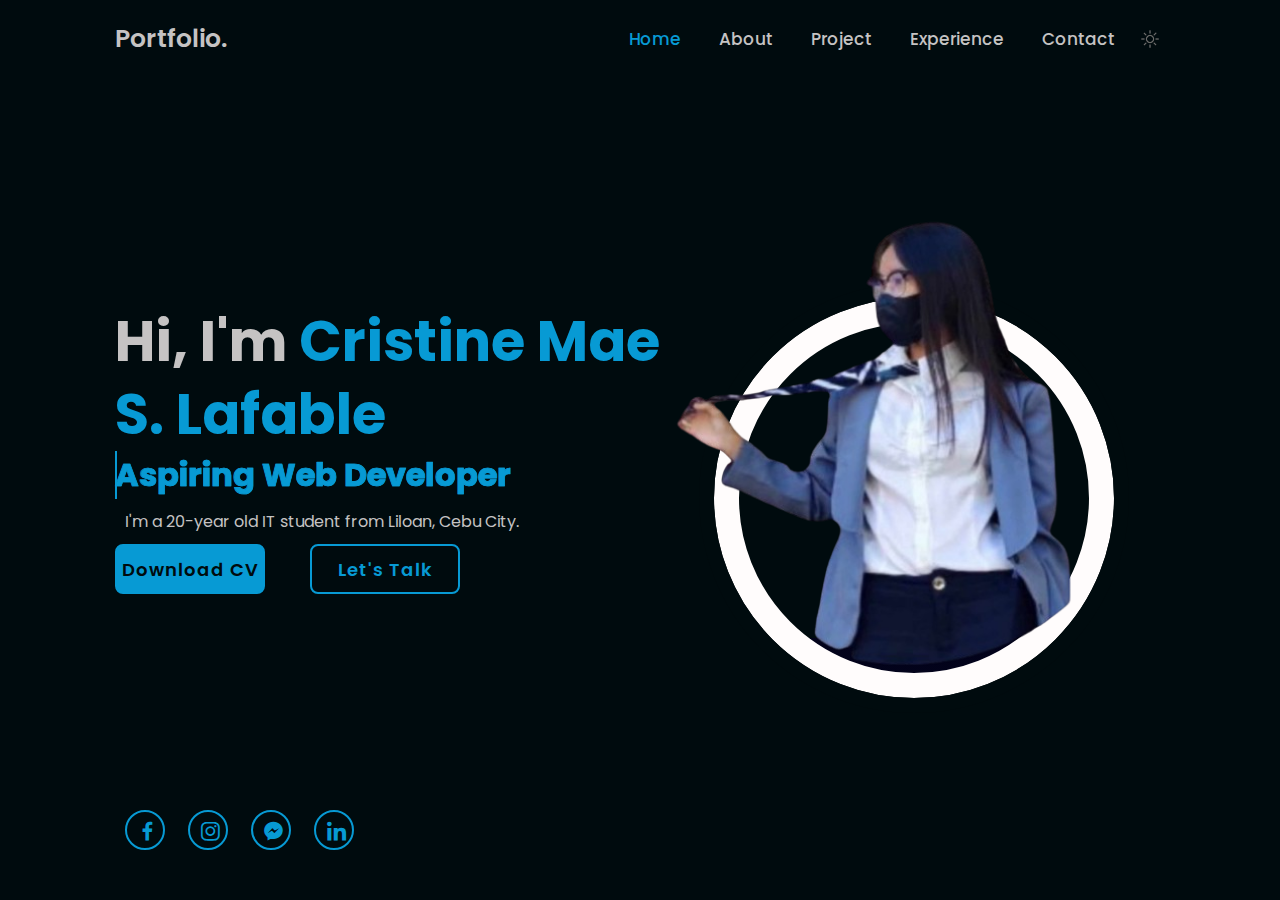
<file: index.html>
<!DOCTYPE html>
<html lang="en">
<head>
    <meta charset="UTF-8">
    <meta name="viewport" content="width=device-width, initial-scale=1.0">
    <title>My Portfolio</title>

    <link rel="stylesheet" href="style.css">

    <link href='https://unpkg.com/boxicons@2.1.4/css/boxicons.min.css' rel='stylesheet'>

</head>
<body>
    <header class="home-header">
        <a href="index.html" class="logo">Portfolio.</a>

        <div class="bx bx-menu" id="menu-icon"></div>
        <nav class="navbar">
            <a href="index.html" class="active">Home</a>
            <a href="about.html">About</a>
            <a href="project.html" class="color">Project</a>
            <a href="experience.html" class="color">Experience</a>
            <a href="contact.html" class="color">Contact</a>
        </nav>
        <img src="sun.png" id="mode-icon">
    </header>

    <section class="home" id="home">
        <div class="home-image">
            <img src="l.png" alt="" class="img">
        </div>

        <div class="home-content">
            <h1>Hi, I'm <span>Cristine Mae S. Lafable</span></h1>
            <div class="text-animate">
                <h3>Aspiring Web Developer</h3>
            </div>
            <p>I'm a 20-year old IT student from Liloan, Cebu City.</p>
        
            <div class="btn-box">
                <a href="https://drive.google.com/file/d/1Kg2mUpKw1plbYyevOkH_GAzIR_iaH6Hm/view?usp=sharing" target="_blank" rel="noopener noreferrer" class="btn">Download CV</a>
                <a href="contact.html" class="btn">Let's Talk</a>
            </div>
        </div>

        <div class="socmed">
            <div class="button">
               <div class="icon"><a href="https://www.facebook.com/jcmayzkie?mibextid=ZbWKwL" target="_blank" rel="noopener noreferrer"><i class='bx bxl-facebook'></i></a></div>
                <span>Facebook</span>
            </div>
            <div class="button">
                <div class="icon"><a href=""><i class='bx bxl-instagram'></i></a></div>
                 <span>Instagram</span>
            </div>
            <div class="button">
                <div class="icon"><a href=""><i class='bx bxl-messenger'></i></a></div>
                 <span>Messenger</span>
            </div>
            <div class="button">
                <div class="icon"><a href=""><i class='bx bxl-linkedin'></i></a></div>
                 <span>Linkedin</span>
            </div>
        </div>
    </section>
    <script src="script.js"></script>
    
</body>
</html>
</file>
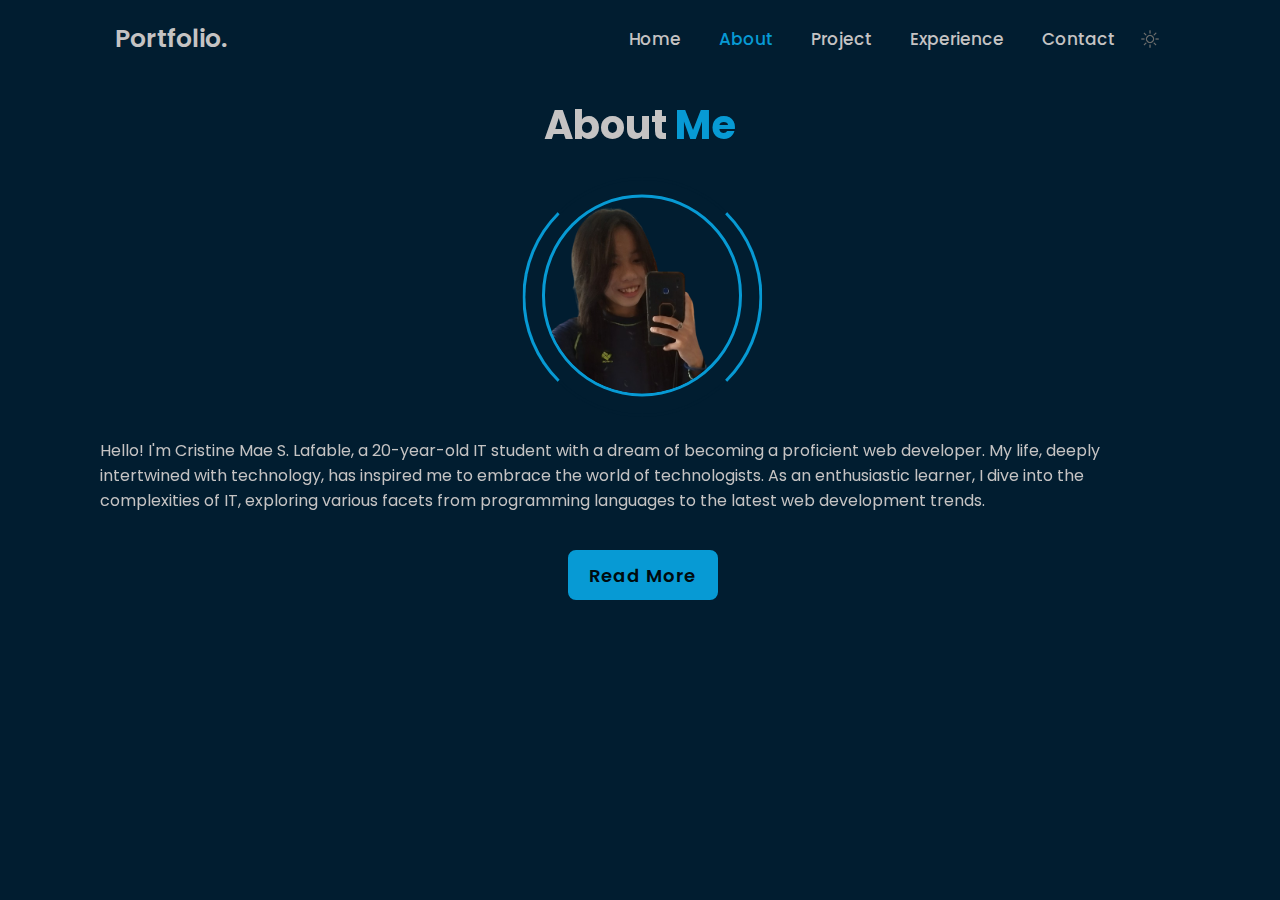
<file: about.html>
<!DOCTYPE html>
<html lang="en">
<head>
    <meta charset="UTF-8">
    <meta name="viewport" content="width=device-width, initial-scale=1.0">
    <title>My Portfolio</title>

    <link rel="stylesheet" href="style.css">

    <link href='https://unpkg.com/boxicons@2.1.4/css/boxicons.min.css' rel='stylesheet'>

</head>
<body>
    <header class="header">
        <a href="index.html" class="logo">Portfolio.</a>

        <div class="bx bx-menu" id="menu-icon"></div>
        <nav class="navbar">
            <a href="index.html">Home</a>
            <a href="about.html" class="active">About</a>
            <a href="project.html">Project</a>
            <a href="experience.html">Experience</a>
            <a href="contact.html">Contact</a>
        </nav>
        <img src="sun.png" id="mode-icon">
    </header>
      
    <section class="bg">
        <div class="about">
            <h3 class="heading">About <span> Me</span></h3>
        <div class="abt-img">
            <img src="p.png" alt="">
            <span class="spin"></span>
        </div>

        <div class="about-content">
            <p>
            Hello! I'm Cristine Mae S. Lafable, a 20-year-old IT student with a dream of becoming a proficient web developer. My life, deeply intertwined with technology, has inspired me to embrace the world of technologists.
            As an enthusiastic learner, I dive into the complexities of IT,
            exploring various facets from programming languages to the latest web development trends.
            </p>
        </div>

        <div class="btn-box">
            <a href="ReadMore.html" class="btn" id="read">Read More</a>
        </div>

    </div>
    </section>

    <script src="script.js"></script>
</body>
</html>
</file>
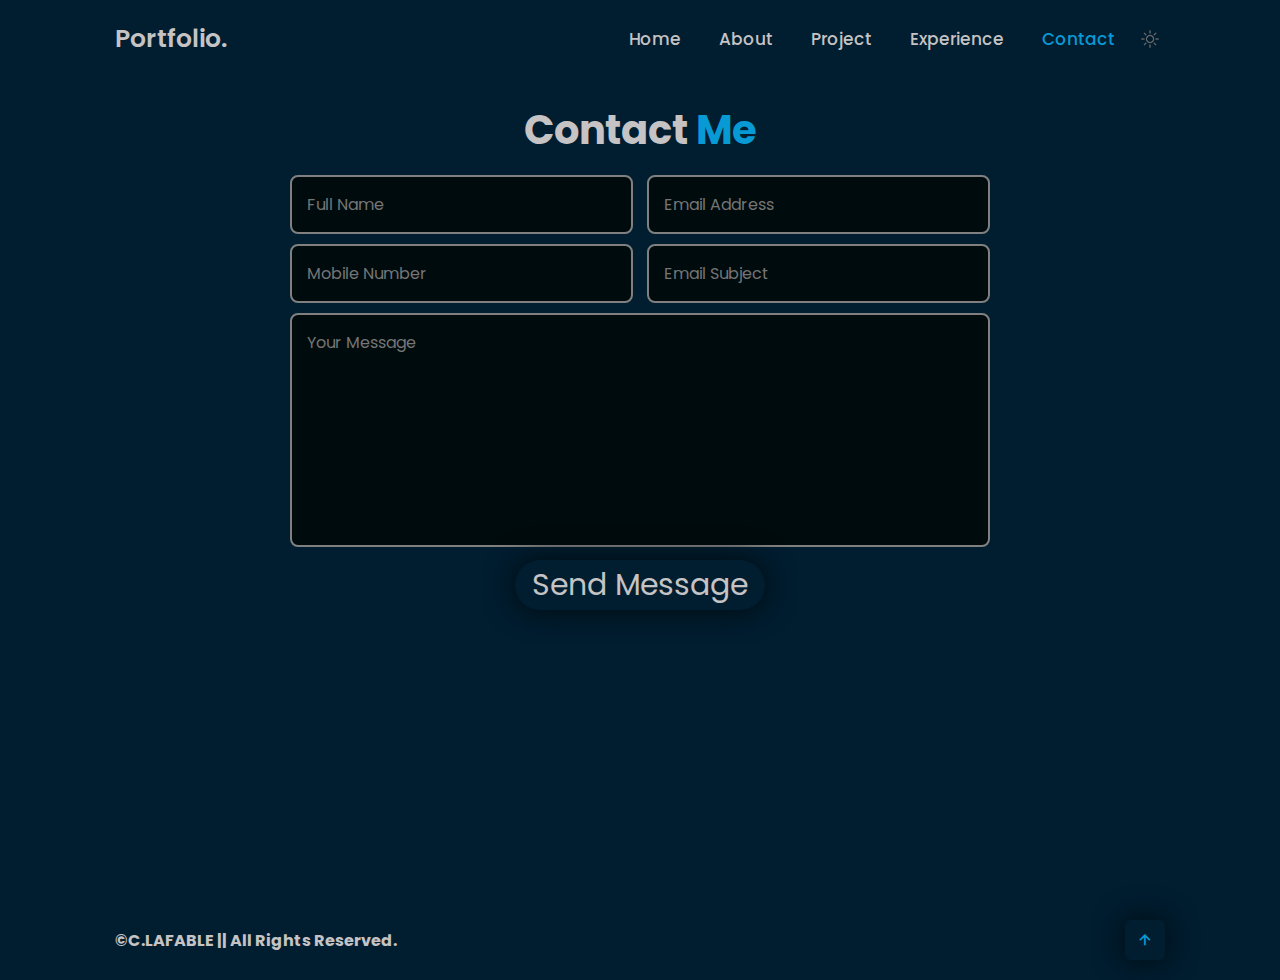
<file: contact.html>
<!DOCTYPE html>
<html lang="en">
<head>
    <meta charset="UTF-8">
    <meta name="viewport" content="width=device-width, initial-scale=1.0">
    <title>My Portfolio</title>

    <link rel="stylesheet" href="style.css">

    <link href='https://unpkg.com/boxicons@2.1.4/css/boxicons.min.css' rel='stylesheet'>

</head>
<body>
    <header class="header">
        <a href="index.html" class="logo">Portfolio.</a>

        <div class="bx bx-menu" id="menu-icon"></div>
        <nav class="navbar">
            <a href="index.html">Home</a>
            <a href="about.html">About</a>
            <a href="project.html">Project</a>
            <a href="experience.html">Experience</a>
            <a href="contact.html" class="active">Contact</a>
        </nav>
        <img src="sun.png" id="mode-icon">
    </header>
      
    <section class="bg"> 
        <div class="contact">
        <h2 class="head">Contact <span>Me</span></h2>
        
        <form action="#">
            <div class="input-box">
                <input type="text" placeholder="Full Name">
                <input type="text" placeholder="Email Address">         
            </div>
            <div class="input-box">
                <input type="text" placeholder="Mobile Number">
                <input type="text" placeholder="Email Subject">         
            </div>
            <textarea name="" id="" cols="20" rows="8" placeholder="Your Message"></textarea>
            <br><input type="submit" value="Send Message" class="btn">
        </form>
    </div>
    </section>
    
    <footer class="footer">
        <div class="footer-text">
            <p><b>©C.LAFABLE || All Rights Reserved.</b></p>
        </div>
        <div class="footer-icon">
            <a href="index.html"><i class='bx bx-up-arrow-alt'></i></a>
        </div>
    </footer>

    <script src="script.js"></script>
</body>
</html>
</file>
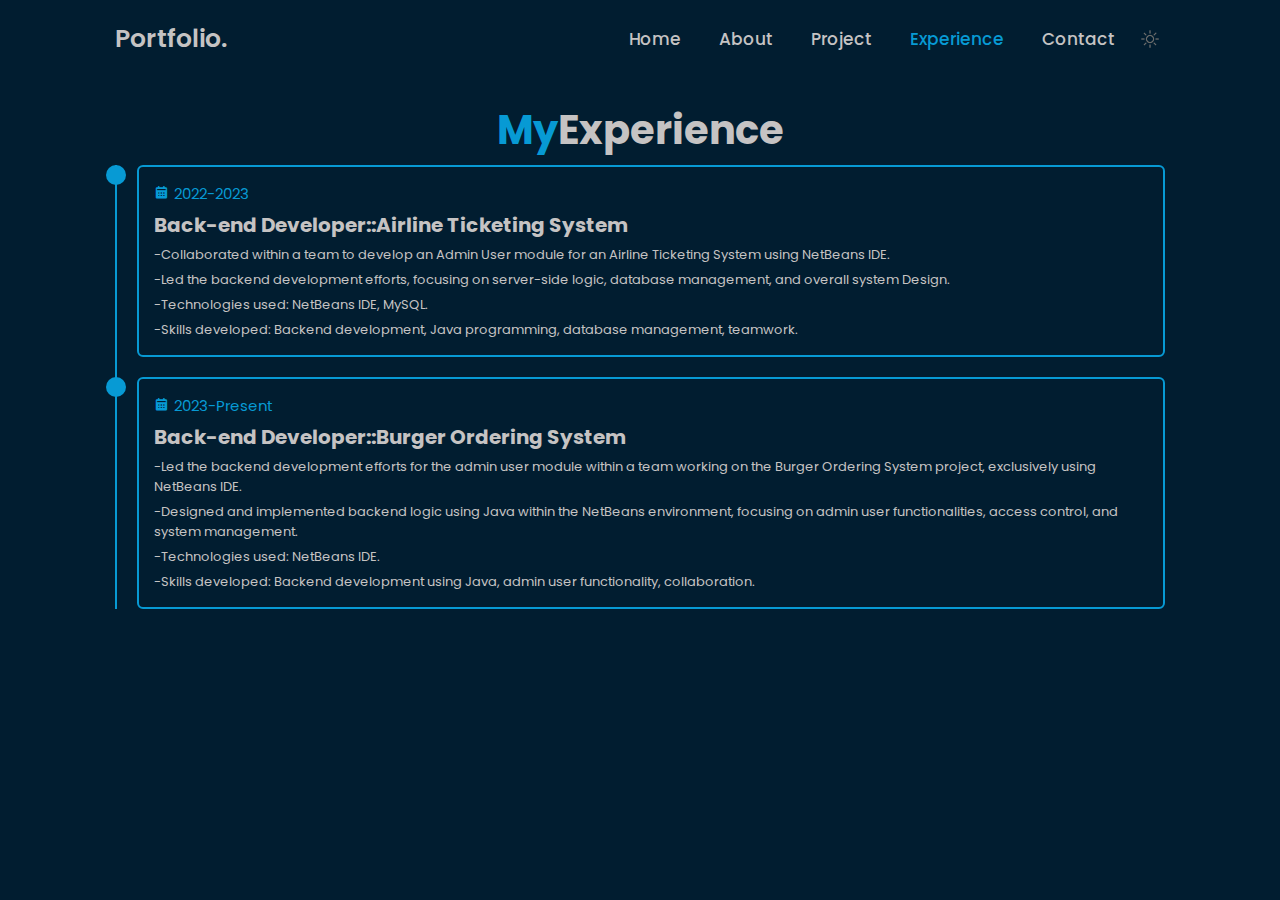
<file: experience.html>
<!DOCTYPE html>
<html lang="en">
<head>
    <meta charset="UTF-8">
    <meta name="viewport" content="width=device-width, initial-scale=1.0">
    <title>My Portfolio</title>

    <link rel="stylesheet" href="style.css">

    <link href='https://unpkg.com/boxicons@2.1.4/css/boxicons.min.css' rel='stylesheet'>

</head>
<body>
    <header class="header">
        <a href="index.html" class="logo">Portfolio.</a>

        <div class="bx bx-menu" id="menu-icon"></div>
        <nav class="navbar">
            <a href="index.html">Home</a>
            <a href="about.html">About</a>
            <a href="project.html">Project</a>
            <a href="experience.html" class="active">Experience</a>
            <a href="contact.html">Contact</a>  
        </nav>
           <img src="sun.png" id="mode-icon">
    </header>
      
    <section class="bg experience">
        <div class="experience">
         <h2 class="title"><span>My</span> Experience</h2>

            <div class="experience-box">
                <div class="experience-content">
                    <div class="content">
                        <div class="year"><i class='bx bxs-calendar'></i>2022-2023</div>
                        <h3>Back-end Developer::Airline Ticketing System</h3>
                        <p>-Collaborated within a team to develop an Admin User module for an Airline Ticketing System using NetBeans IDE.</p>
                        <p>-Led the backend development efforts, focusing on server-side logic, database management, and overall system Design.</p>
                        <p>-Technologies used: NetBeans IDE, MySQL.</p>
                        <p>-Skills developed: Backend development, Java programming, database management, teamwork.</p>
                    </div>
                </div>

                <div class="experience-content">
                    <div class="content">
                        <div class="year"><i class='bx bxs-calendar'></i>2023-Present</div>
                        <h3>Back-end Developer::Burger Ordering System</h3>
                        <p>-Led the backend development efforts for the admin user module within a team working on the Burger Ordering System project, exclusively using NetBeans IDE.</p>
                        <p>-Designed and implemented backend logic using Java within the NetBeans environment, focusing on admin user functionalities, access control, and system management.</p>
                        <p>-Technologies used: NetBeans IDE.</p>
                        <p>-Skills developed: Backend development using Java, admin user functionality, collaboration.</p>
                    </div>
                </div>
            </div>
        </div>
    </section>

    <script src="script.js"></script>
</body>
</html>
</file>
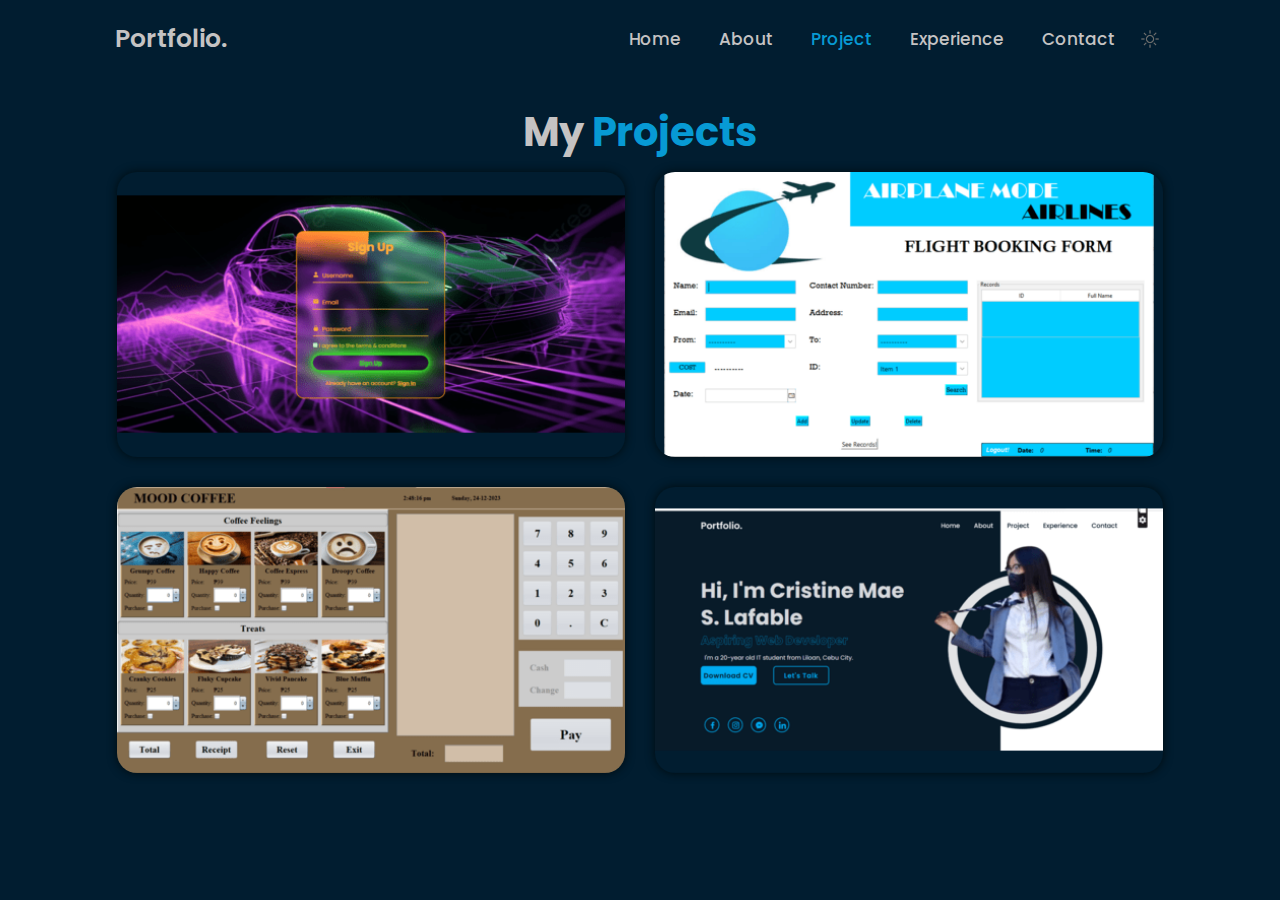
<file: project.html>
<!DOCTYPE html>
<html lang="en">
<head>
    <meta charset="UTF-8">
    <meta name="viewport" content="width=device-width, initial-scale=1.0">
    <title>My Portfolio</title>

    <link rel="stylesheet" href="style.css">

    <link href='https://unpkg.com/boxicons@2.1.4/css/boxicons.min.css' rel='stylesheet'>

</head>
<body>
    <header class="header">
        <a href="index.html" class="logo">Portfolio.</a>

        <div class="bx bx-menu" id="menu-icon"></div>
        <nav class="navbar">
            <a href="index.html">Home</a>
            <a href="about.html">About</a>
            <a href="project.html" class="active">Project</a>
            <a href="experience.html">Experience</a>
            <a href="contact.html">Contact</a>
        </nav>
        <img src="sun.png" id="mode-icon">
    </header>
      
    <section class="bg">
        <div class="project">
            <h2 class="head">My <span>Projects</span></h2>
         <div class="project-container">
        <div class="project-box">
            <img src="log.png" alt="">
            <div class="project-layer">
                <h4>Login Form Design</h4>
            </div>
        </div>
        <div class="project-box">
            <img src="flight.png" alt="">
            <div class="project-layer">
                <h4>Airline Ticketing System</h4>
            </div>
        </div>
        <div class="project-box">
            <img src="system.png" alt="">
            <div class="project-layer">
                <h4>Burger Ordering System</h4>
            </div>
        </div>
        <div class="project-box">
            <img src="port.png" alt="">
            <div class="project-layer">
                <h4>Portfolio Website Design</h4>
            </div>
        </div>
    </div>   
    </div>
     </section>

     <script src="script.js"></script>
</body>
</html>
</file>
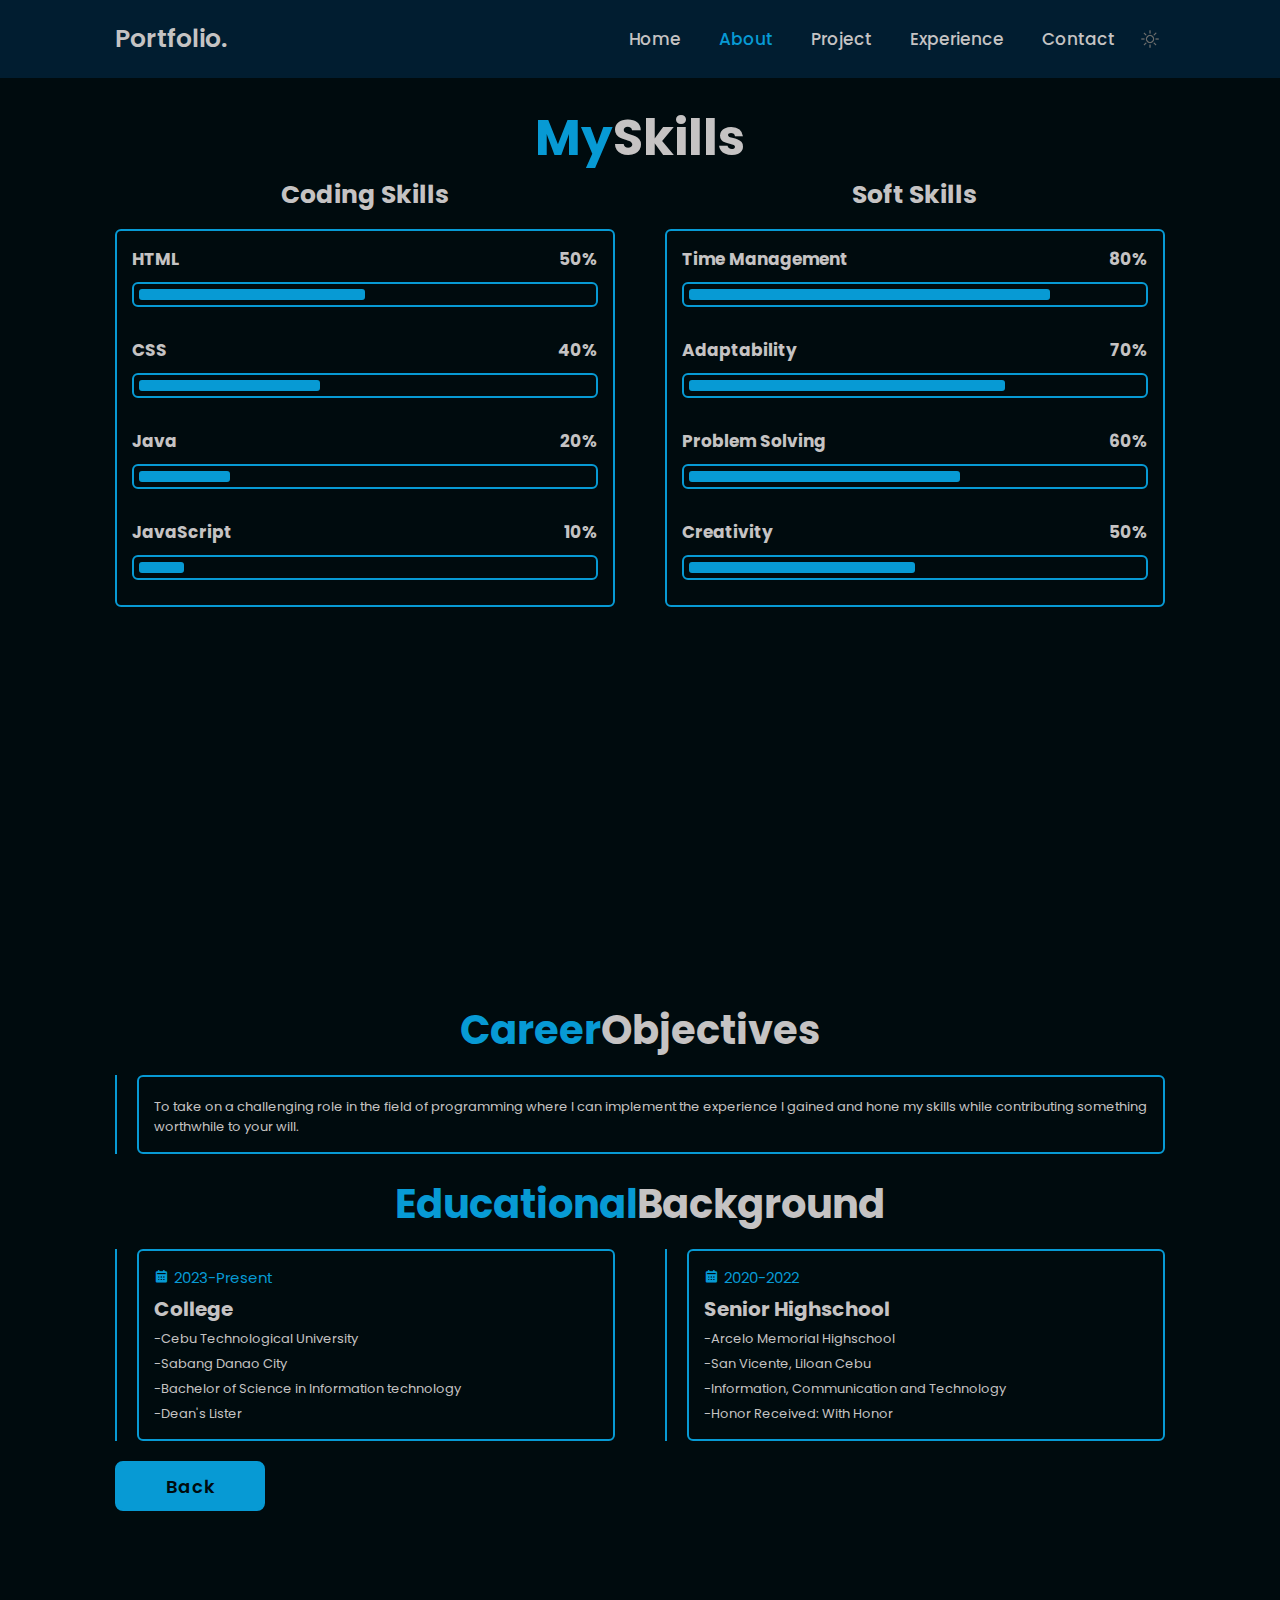
<file: ReadMore.html>
<!DOCTYPE html>
<html lang="en">
<head>
    <meta charset="UTF-8">
    <meta name="viewport" content="width=device-width, initial-scale=1.0">
    <title>My Portfolio</title>

    <link rel="stylesheet" href="style.css">

    <link href='https://unpkg.com/boxicons@2.1.4/css/boxicons.min.css' rel='stylesheet'>

</head>
<body>
    <header class="header">
        <a href="index.html" class="logo">Portfolio.</a>

        <div class="bx bx-menu" id="menu-icon"></div>
        <nav class="navbar">
            <a href="index.html">Home</a>
            <a href="about.html" class="active">About</a>
            <a href="project.html">Project</a>
            <a href="experience.html">Experience</a>
            <a href="contact.html">Contact</a>
        </nav>
        <img src="sun.png" id="mode-icon">
    </header>

    <section class="skills">
        <h2 class="head"><span>My</span>Skills</h2>

        <div class="skills-row">
            <div class="skills-column">
                <h3 class="title">Coding Skills</h3>

                <div class="skills-box">
                    <div class="skills-content">
                        <div class="progress">
                            <h3>HTML <span>50%</span></h3>
                            <div class="bar"><span></span></div>
                        </div>

                        <div class="progress">
                            <h3>CSS <span>40%</span></h3>
                            <div class="bar"><span></span></div>
                        </div>
                        
                        <div class="progress">
                            <h3>Java <span>20%</span></h3>
                            <div class="bar"><span></span></div>
                        </div>
                        
                        <div class="progress">
                            <h3>JavaScript <span>10%</span></h3>
                            <div class="bar"><span></span></div>
                        </div>
                    </div>
                </div>
            </div>

            <div class="skills-column">
                <h3 class="title">Soft Skills</h3>

                <div class="skills-box">
                    <div class="skills-content">
                        <div class="progress">
                            <h3>Time Management <span>80%</span></h3>
                            <div class="bar"><span></span></div>
                        </div>

                        <div class="progress">
                            <h3>Adaptability <span>70%</span></h3>
                            <div class="bar"><span></span></div>
                        </div>
                        
                        <div class="progress">
                            <h3>Problem Solving <span>60%</span></h3>
                            <div class="bar"><span></span></div>
                        </div>
                        
                        <div class="progress">
                            <h3>Creativity <span>50%</span></h3>
                            <div class="bar"><span></span></div>
                        </div>
                    </div>
                </div>
            </div>
        </div>
    </section>

    <section class="education">
        <div class="education-column"> 
            <h3 class="title"><span>Career</span> Objectives</h3>
    
             <div class="education-box">
                <div class="education-content">
                    <div class="content">
                    <p>To take on a challenging role in the field of programming where I can implement the experience
                        I gained and hone my skills while contributing something worthwhile to your will.</p>
                    </div>
                </div>
            </div>
        </div>

    <h3 class="title"><span>Educational</span> Background</h3>
     <div class="education-row">
       <div class="education-column"> 
        
            <div class="education-box">
                <div class="education-content">
                    <div class="content">
                        <div class="year"><i class='bx bxs-calendar'></i>2023-Present</div>
                        <h3>College</h3>
                        <p>-Cebu Technological University</p>
                        <p>-Sabang Danao City</p>
                        <p>-Bachelor of Science in Information technology</p>
                        <p>-Dean's Lister</p>
                    </div>
                </div>
            </div>
        </div>
            <div class="education-column"> 
              <div class="education-box">
                <div class="education-content">
                    <div class="content">
                        <div class="year"><i class='bx bxs-calendar'></i>2020-2022</div>
                        <h3>Senior Highschool</h3>
                        <p>-Arcelo Memorial Highschool</p>
                        <p>-San Vicente, Liloan Cebu</p>
                        <p>-Information, Communication and Technology</p>
                        <p>-Honor Received: With Honor</p>
                    </div>
                </div>
             </div>
          </div>
     </div>

     <div class="btn-box">
        <a href="about.html" class="btn" id="read">Back</a>
    </div>
    </section>

    <script src="script.js"></script>
</body>
</html>
</file>
<file: style.css>
@import url('https://fonts.googleapis.com/css2?family=Poppins:wght@300;400;500;600;700;800;900&display=swap');

*{
    margin: 0;
    padding: 0;
    box-sizing: border-box;
    border: none;
    outline: none;
    font-family: 'Poppins', sans-serif;
}

:root{
    --bg-color: #000b0e;
    --second-bg-color: #011d30;
    /*--second-bg-color: #112e42;*/
    /*--text-color: #ededed;
    --main-color: #00abf0;*/
    --text-color: #c5c3c3;
    --main-color: #079ad4;
    --border-color: #fffcfc;
}

.light-mode{
    --bg-color: #ffffff;
    --second-bg-color: #e9e9e9;
    --text-color: #070707;
    --main-color: #079ad4;
    --border-color: #050505;
}

html{
    font-size: 62.5%;
    overflow-x: hidden;
}

.home{
    background: var(--bg-color);
    color: var(--text-color);
}

.header{
    position: fixed;
    top: 0;
    left: 0;
    width: 100%;
    padding: 2rem 9%;
    background: var(--second-bg-color);
    display: flex;
    justify-content: space-between;
    align-items: center;
    z-index: 100;
}

.home-header{
    position: fixed;
    top: 0;
    left: 0;
    width: 100%;
    padding: 2rem 9%;
    background: var(--bg-color);
    display: flex;
    justify-content: space-between;
    align-items: center;
    z-index: 100;
}


.logo{
    font-size: 2.5rem;
    color: var(--text-color);
    font-weight: 600;
    text-decoration: none;
}

.navbar a{
    font-size: 1.7rem;
    color: var(--text-color);
    font-weight: 500;
    margin-left: 3.5rem;
    transition: .3s;
    text-decoration: none;
}

.navbar a:hover, .navbar a.active{
    color: var(--main-color);
}

#mode-icon{
    width: 30px;
    cursor: pointer;
    margin-left: 2rem;
}

nav {
    flex: 1;
    text-align: right;
}

#menu-icon{
    font-size: 3.6rem;
    color: var(--text-color);
    cursor: pointer;
    display: none;
}

section{
    min-height: 100vh;
    padding: 10rem 9% 2rem;
}

.home{
    display: flex;
    align-items: center;
    padding: 0 9%;
}

.home-image{
    width: 400px;
    height: 400px;
    background: linear-gradient(var(--bg-color) 90%, #03011dd5 10%);
    border-radius: 50%;
    border: 25px solid var(--border-color);
    outline: 15px solid var(--bg-color);
    position: absolute;
    top: 50%;
    right: 13%; 
    transform: translateY(-38%);  
    
}
 
.home-image .img{
    width: 360px;
    height: 350px;
    top: 50%;
    right: 10%; 
    position: absolute;
    transform: scale(1.4) translateY(-47%);
}

.home-content{
    max-width: 60rem;
    z-index: 1;
}

.home-content h1{
    font-size: 5.6rem;
    font-weight: 700;
    line-height: 1.3;
    color: var(--text-color);
}

.home-content .text-animate{
    position: relative;
    width: 50rem;
}

.home-content .text-animate h3{
    font-size: 3.2rem;
    font-weight: 700;
    color: transparent;
    -webkit-text-stroke: .7px var(--main-color);
    background-image: linear-gradient(var(--main-color), var(--main-color));
    background-repeat: no-repeat;
    -webkit-background-clip: text;
    background-position: 0 0;
    animation: homeBgText 6s linear infinite;
    animation-delay: 2s;
}

.home-content .text-animate h3::before{
    content: '';
    position: absolute;
    top: 0;
    left: 0;
    width: 0;
    height: 100%;
    border-right: 2px solid var(--main-color);
    z-index: -1;
    animation: homeCursorText 6s linear infinite;
    animation-delay: 2s;
}

@keyframes homeBgText{
    0%,
    10%,
    100%{
        background-position: -50rem 0;
    }

    65%,
    85%{
        background-position: 0 0;
    }
}

@keyframes homeCursorText{
    0%,
    10%,
    100%{
       width: 0;
    }
    
    65%,
    85%{
       width: 100%;
       opacity: 1;
    }

    75%,
    81%{
        opacity: 0;
    }
}

.home-content p{
    font-size: 1.6rem;
    margin: 1rem;
}


.btn-box{
    position: relative;
    display: flex;
    justify-content: space-between;
    width: 34.5rem;
    height: 5rem;
}

.btn{
    text-decoration: none;
}

.btn-box .btn{
    position: relative;
    display: inline-flex;
    justify-content: center;
    align-items: center;
    width: 15rem;
    height: 100%;
    background: var(--main-color);
    border: .2rem solid var(--main-color);
    border-radius: .8rem;
    font-size: 1.8rem;
    font-weight: 600;
    letter-spacing: .1rem;
    color: var(--bg-color);
    z-index: 1;
    overflow: hidden;
    transition: .5s;
}

.btn-box .btn:hover{
    color: var(--main-color);
}

.btn-box .btn:nth-child(2){
    background: transparent;
    color: var(--main-color);
}

.btn-box .btn:nth-child(2):hover{
    color: var(--bg-color);
}

.btn-box .btn:nth-child(2)::before{
    background: var(--main-color);
}

.btn-box .btn::before{
    content: '';
    position: absolute;
    top: 0;
    left: 0;
    width: 0;
    height: 100%;
    background: var(--bg-color);
    z-index: -1;
    transition: .5s;
}

.btn-box .btn:hover::before{
    width: 100%;
}


.socmed{
    position: absolute;
    bottom: 4rem;
}

.socmed .button{
   display: inline-block;
   height: 40px;
   width: 40px;
   margin: 5px 10px;
   border-radius: 50px;
   background: transparent;
   border: .2rem solid var(--main-color);
   cursor: pointer;
   transition: .5s;
   overflow: hidden;
}

.socmed .button:hover{
    width: 200px;
    color: var(--bg-color);
}

.socmed .button .icon{
    display: inline-block;
    height: 40px;
    width: 40px;
    text-align: center;
    box-sizing: border-box;
    border-radius: 50px;
    line-height: 40px;
}

.socmed .button .icon i{
    font-size: 25px;
    color: var(--main-color);
    line-height: 40px;
}

.socmed .button span{
    display: relative;
    font-size: 25px;
    color: var(--main-color);
    font-weight: 500;
    align-items: center;
    justify-content: center;
    margin-left: 10px;
}

/*about*/
.bg{
    background: var(--second-bg-color);
    color: var(--text-color);
}

.about{
    display: flex;
    align-items: center;
    justify-content: center;
    gap: 2rem;
}


span{
    color: var(--main-color);
}

.abt-img{
    position: relative;
    width: 250px;
    height: 250px;
    border-radius: 50%;
    display: flex;
    justify-content: center;
    align-items: center;
}

.abt-img img {
    width: 200px;
    border-radius: 50%;
    border: 3px solid var(--main-color);
    transform: translate(1%, 35%);
}

.abt-img .spin {
    position: absolute;
    transform: translate(1%, 30%) rotate(0);
    width: 240px;
    height: 240px;
    border-radius: 50%;
    border-top: 3px solid var(--second-bg-color);
    border-bottom: 3px solid var(--second-bg-color);
    border-left: 3px solid var(--main-color);
    border-right: 3px solid var(--main-color);
    animation: aboutSpinner 8s linear infinite;
}

@keyframes aboutSpinner {
    100% {
        transform: translate(1%, 30%) rotate(360deg);
    }
}

.heading{
    position: fixed;
    font-size: 4rem;
    margin-top: -200px;
}

.about-content{
    position: fixed;
    margin-top: 500px;
    font-size: 1.6rem;
    margin-left: 100px;
    margin-right: 100px;
}

.about .btn-box{
    position: fixed;
    margin-top: 700px;
    margin-left: 200px;
}

/*Read More*/
.skills{
    padding-bottom: 7rem;
    background: var(--bg-color);
    color: var(--text-color);
}

.skills .head{
  color: var(--text-color);
  display: flex;
  align-items: center;
  justify-content: center;
  font-size: 5rem;
}

.skills .skills-row{
    display: flex;
    flex-wrap: wrap;
    gap: 5rem;
}

.skills-row .skills-column{
    flex: 1 1 40rem;
}

.skills-column .title{
    font-size: 2.5rem;
    margin: 0 0 1.5rem;
    text-align: center;
}

.skills-box .skills-content{
    position: relative;
    border: .2rem solid var(--main-color);
    border-radius: .6rem;
    padding: .5rem 1.5rem;
    z-index: 1;
    overflow: hidden;
}

.skills-box .skills-content::before{
    content: '';
    position: absolute;
    top: 0;
    left: 0;
    width: 0;
    height: 100%;
    background: var(--second-bg-color);
    z-index: -1;
    transition: .5s;
}

.skills-box .skills-content:hover::before{
    width: 100%;
}

.skills-content .progress{
    padding: 1rem 0;
}

.skills-content .progress h3{
    font-size: 1.7rem;
    display: flex;
    justify-content: space-between;
}

.skills-content .progress h3 span{
    color: var(--text-color);
}

.skills-content .progress .bar{
    height: 2.5rem;
    border-radius: .6rem;
    border: .2rem solid var(--main-color);
    padding: .5rem;
    margin: 1rem 0;
}

.skills-content .progress .bar span{
    display: block;
    height: 100%;
    border-radius: .3rem;
    background: var(--main-color);
}

.skills-column:nth-child(1) .skills-content .progress:nth-child(1) .bar span{
    width: 50%;
}

.skills-column:nth-child(1) .skills-content .progress:nth-child(2) .bar span{
    width: 40%;
}

.skills-column:nth-child(1) .skills-content .progress:nth-child(3) .bar span{
    width: 20%;
}

.skills-column:nth-child(1) .skills-content .progress:nth-child(4) .bar span{
    width: 10%;
}

.skills-column:nth-child(2) .skills-content .progress:nth-child(1) .bar span{
    width: 80%;
}

.skills-column:nth-child(2) .skills-content .progress:nth-child(2) .bar span{
    width: 70%;
}

.skills-column:nth-child(2) .skills-content .progress:nth-child(3) .bar span{
    width: 60%;
}

.skills-column:nth-child(2) .skills-content .progress:nth-child(4) .bar span{
    width: 50%;
}

.education{
    background: var(--bg-color);
    color: var(--text-color);
}

.education .education-row{
    display: flex;
    flex-wrap: wrap;
    gap: 5rem;
}

.education-row .education-column{
    flex: 1 1 40rem;
}

.education .title{
    font-size: 4rem;
    margin-bottom: 1.5rem;
    display: flex;
    justify-content: center;
}

.education-box{
    position: relative;
    border-left: .2rem solid var(--main-color);
    z-index: 1;
}

.education-box .education-content{
    position: relative;
    padding-left: 2rem;
}



/*.education-box .education-content::before{
    content: '';
    position: absolute;
    top: 0;
    left: -1.1rem;
    width: 2rem;
    height: 2rem;
    background: var(--main-color);
    border-radius: 50%;
}*/

.education-content .content{
    position: relative;
    padding: 1.5rem;
    border: .2rem solid var(--main-color);
    border-radius: .6rem;
    margin-bottom: 2rem;
    overflow: hidden;
}


.education-content .content::before{
    content:'';
    position: absolute;
    top: 0;
    left: 0;
    width: 0;
    height: 100%;
    background: var(--second-bg-color);
    z-index: -1;
    transition: .5s ease;
}

.education-content .content:hover:before{
    width: 100%;
}

.education-content .content .year{
    font-size: 1.5rem;
    color: var(--main-color);
    padding-bottom: .5rem;
}

.education-content .content .year i{
    padding-right: .5rem;
}

.education-content .content  h3{
    font-size: 2rem;
}

.education-content .content  p{
    font-size: 1.3rem;
    padding-top: .5rem;
}

/*Project*/
.project{
    padding: 2px;
}

.project .head{
    font-size: 4rem;
    text-align: center;
    margin-bottom: 1rem;
}

.project-container{
    display: grid;
    grid-template-columns: repeat(2, 1fr);
    align-items: center;
    gap: 3rem;
}

.project-container .project-box{
    position: relative;
    border-radius: 2rem;
    box-shadow: 0 0 1rem var(--bg-color);
    overflow: hidden;
    display: flex;
    z-index: 1;
}

.project-box img{
    width: 100%;
    transition: .5s ease;
}

.project-box:hover img{
    transform: scale(1.1);
}

.project-box .project-layer{
    position: absolute;
    bottom: 0;
    left: 0;
    width: 100%;
    height: 100%;
    background: linear-gradient(rgba(0, 0, 0, .1), var(--main-color));
    display: flex;
    justify-content: center;
    align-items: center;
    transform: translateY(100%);
    transition: .5s ease;
}

.project-box:hover .project-layer{
    transform: translateY(0);
}

.project-box .project-layer h4{
    font-size: 2rem;
    text-align: center;
}

/*Experience*/
.experience .title{
    display: flex;
    justify-content: center;
    font-size: 4rem;
    margin-bottom: .5rem;
}

.experience-box{
    position: relative;
    border-left: .2rem solid var(--main-color);
    z-index: 1;
}

.experience-box .experience-content{
    position: relative;
    padding-left: 2rem;
}

.experience-box .experience-content::before{
    content: '';
    position: absolute;
    top: 0;
    left: -1.1rem;
    width: 2rem;
    height: 2rem;
    background: var(--main-color);
    border-radius: 50%;
}

.experience-content .content{
    position: relative;
    padding: 1.5rem;
    border: .2rem solid var(--main-color);
    border-radius: .6rem;
    margin-bottom: 2rem;
    overflow: hidden;
}


.experience-content .content::before{
    content:'';
    position: absolute;
    top: 0;
    left: 0;
    width: 0;
    height: 100%;
    background: var(--bg-color);
    z-index: -1;
    transition: .5s ease;
}

.experience-content .content:hover:before{
    width: 100%;
}

.experience-content .content .year{
    font-size: 1.5rem;
    color: var(--main-color);
    padding-bottom: .5rem;
}


.experience-content .content .year i{
    padding-right: .5rem;
}

.experience-content .content  h3{
    font-size: 2rem;
}

.experience-content .content  p{
    font-size: 1.3rem;
    padding-top: .5rem;
}

/*contact*/
.contact .head{
    font-size: 4rem;
   text-align: center;
}

.contact form{
    max-width: 70rem;
    margin: 1rem auto;
    text-align: center;
}

.contact .input-box{
    display: flex;
    justify-content: space-between;
    flex-wrap: wrap;
}

.contact .input-box input, .contact form textarea{
    width: 100%;
    padding: 1.5rem;
    font-size: 1.6rem;
    color: var(--text-color);
    background: var(--bg-color);
    border-radius: .8rem;
    margin: .5rem 0;
    border: 2px solid gray;
}

.contact form .input-box input{
    width: 49%;
}

.contact form textarea{
    resize: none;
    margin-bottom: .5rem;
}

.contact .btn{
    margin-top: 3px;
    width: 250px;
    height: 50px;
    background: var(--second-bg-color);
    box-shadow: 0 0 3rem var(--bg-color);
    color: var(--text-color);
    border: 2px solid transparent;
    border-radius: 50px;
    font-size: 3rem;
}

.contact .btn:hover{
    color: #fff;
    background: #00abf0;
    box-shadow: 0 0 1rem #00abf0;
}

.footer{
    display: flex;
    justify-content: space-between;
    align-items: center;
    flex-wrap: wrap;
    padding: 2rem 9%;
    background-color: var(--second-bg-color);
}

.footer-text{
    font-size: 1.6rem;
    color: var(--text-color);
}

.footer-icon a{
    position: relative;
    display: inline-flex;
    justify-content: center;
    align-items: center;
    padding: .8rem;
    background-color: var(--second-bg-color);
    box-shadow: 0 0 3rem var(--bg-color);
    border: .2rem solid var(--second-bg-color);
    border-radius: .6rem;
    text-decoration: none;
}

.footer-icon a:hover{
    background: var(--main-color);
}

.footer-icon a i{
    font-size: 2rem;
    color: var(--main-color);
}

.footer-icon a i:hover{
    background: var(--main-color);
    color: var(--text-color);
}

/*Breakpoints*/
@media (max-width: 1200px){
    html{
        font-size: 55%;
    }

    .home-image{
        width: 350px;
        height: 350px;
    }
    
    .home-image .img{
        width: 310px;
        height: 300px;
   }
}

@media (max-width: 991px){
    .header{
        padding: 2rem 4%;
    }

    section{
        padding: 10rem 4% 2rem;
    }

    .home{
        padding: 0 4%;
    }

    .footer{
        padding: 2rem 4%;
    }

    .home-image{
        width: 300px;
        height: 300px;
        position: absolute;
        top: 50%;
        right: 8%; 
        transform: translateY(-38%);  
    }
    
    .home-image .img{
        width: 260px;
        height: 250px;
        top: 50%;
        right: 8%; 
        position: absolute;
        transform: scale(1.4) translateY(-47%);
   }

   .home-content{
        max-width: 50rem;
   }

   .home-content h1{
        font-size: 5rem;
        font-weight: 650px;
        line-height: 1.1;
   }
   
   .about-content{
        margin-top: 510px;
        margin-left: 50px;
        margin-right: 50px;
    }
}

@media (max-width: 768px){
    .header {
        background: var(--bg-color);
    }

    #menu-icon{
        display: block;
        flex: 1;
        text-align: right;
    }

    .navbar {
        position: absolute;
        top: 100%;
        left: -100%;
        width: 100%;
        padding: 1rem 4%;
        background: var(--bg-color);
        box-shadow: 0.5rem 1rem rgba(0, 0, 0, .2);
        transition: .25s ease;
        transition-delay: .25s;
        text-align: left;
    }

    .navbar.active {
        left: 0;
        transition-delay: 0s;
    }

    .navbar a{
        display: block;
        font-size: 2rem;
        margin: 3rem 0;
    }

    .home{
        flex-direction: column;
    }

    .home-image{
        width: 270px;
        height: 270px;
        position: absolute;
        top: 50%;
        right: 8%; 
        transform: translateY(-10%) translateX(-25%);  
    }
    
    .home-image .img{
        width: 230px;
        height: 220px;
        top: 50%;
        right: 8%; 
        position: absolute;
        transform: scale(1.4) translateY(-47%);
   }

   .home-content{
        max-width: 60rem;
   }

   .home-content h1{
        font-size: 4rem;
        font-weight: 650px;
        line-height: 1.1;
        margin-top: 10rem;
   }

    .socmed{
        bottom: .5rem;
   }

   .project-container{
    grid-template-columns: repeat(1, 1fr);
    }

    .about-content{
        margin-top: 510px;
        margin-left: 50px;
        margin-right: 50px;
        font-size: 1.4rem;
    }

}

@media (max-width: 600px){
   .home-content{
        max-width: 70rem;
        margin-left: 1.5rem;
   }

   .home-content h1{
        font-size: 3.4rem;
        font-weight: 700px;
        line-height: 1.1;
        margin-top: 10rem;
   }

   .home-content p{
        font-size: 1.5rem;
    }

    .home-image .img{
        width: 200px;
        height: 190px;
   }

   .home-image{
        width: 240px;
        height: 240px;  
    }

    .home-image{
        top: 54%;
    }

    .text-animate{
       font-size: 3rem;
       width: 30rem;
    }

    .project-container{
        grid-template-columns: repeat(1, 1fr);
    }

    .about-content{
        margin-top: 520px;
    }
    
    .about .btn-box{
        margin-top: 710px;
    }

    .education .title{
        font-size: 3.5rem;
    }
}

@media (max-width: 400px){
    .home-content{
        max-width: 40rem;
        margin-left: 1rem;
   }

   .home-content .text-animate h3::before{
        content: none;
   }

    .text-animate{
       font-size: 3rem;
       max-width: 40rem;
    }

    .home-image{
        position: absolute;
        top: 54%;
        right: 1%; 
    }

    .about-content{
        margin-top: 570px;
        margin-left: 20px;
        margin-right: 20px;
    }
    
    .about .btn-box{
        margin-top: 800px;
    }

    .education .title{
        font-size: 3.2rem;
    }
}
</file>
